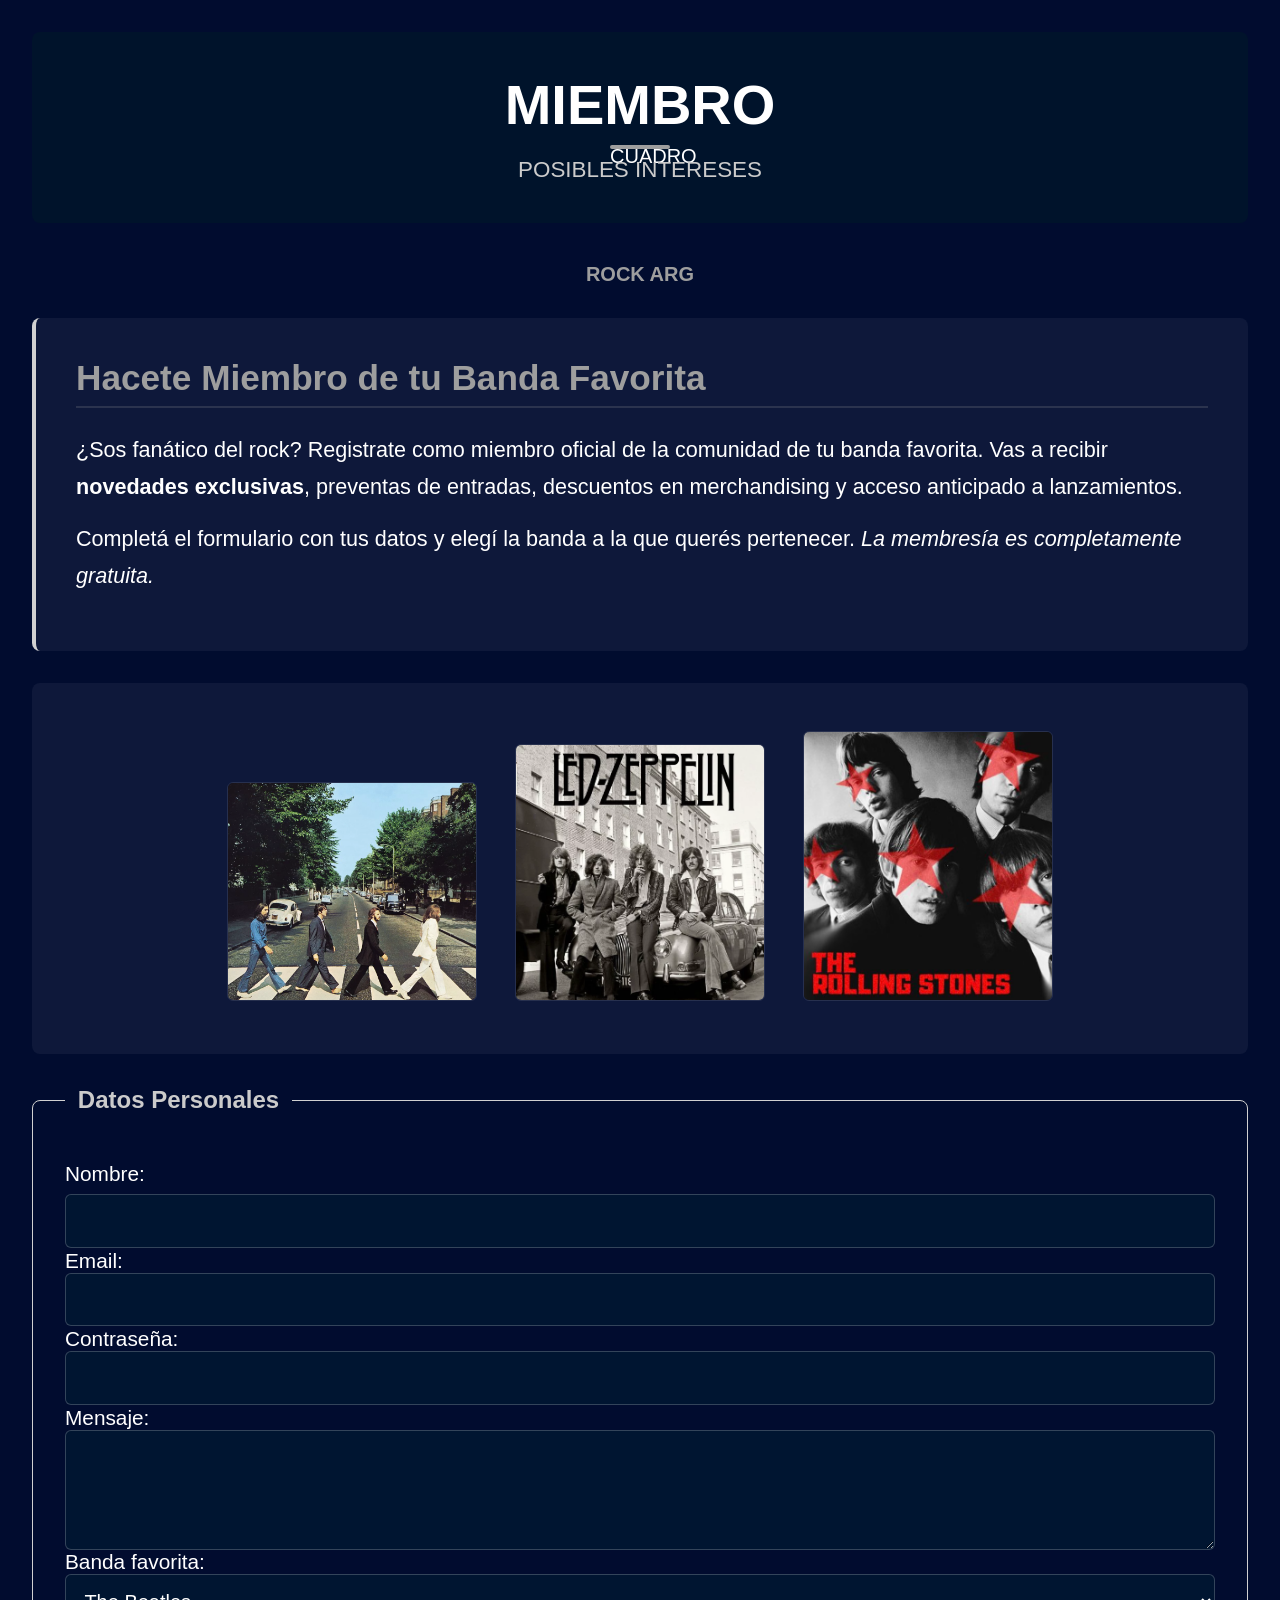
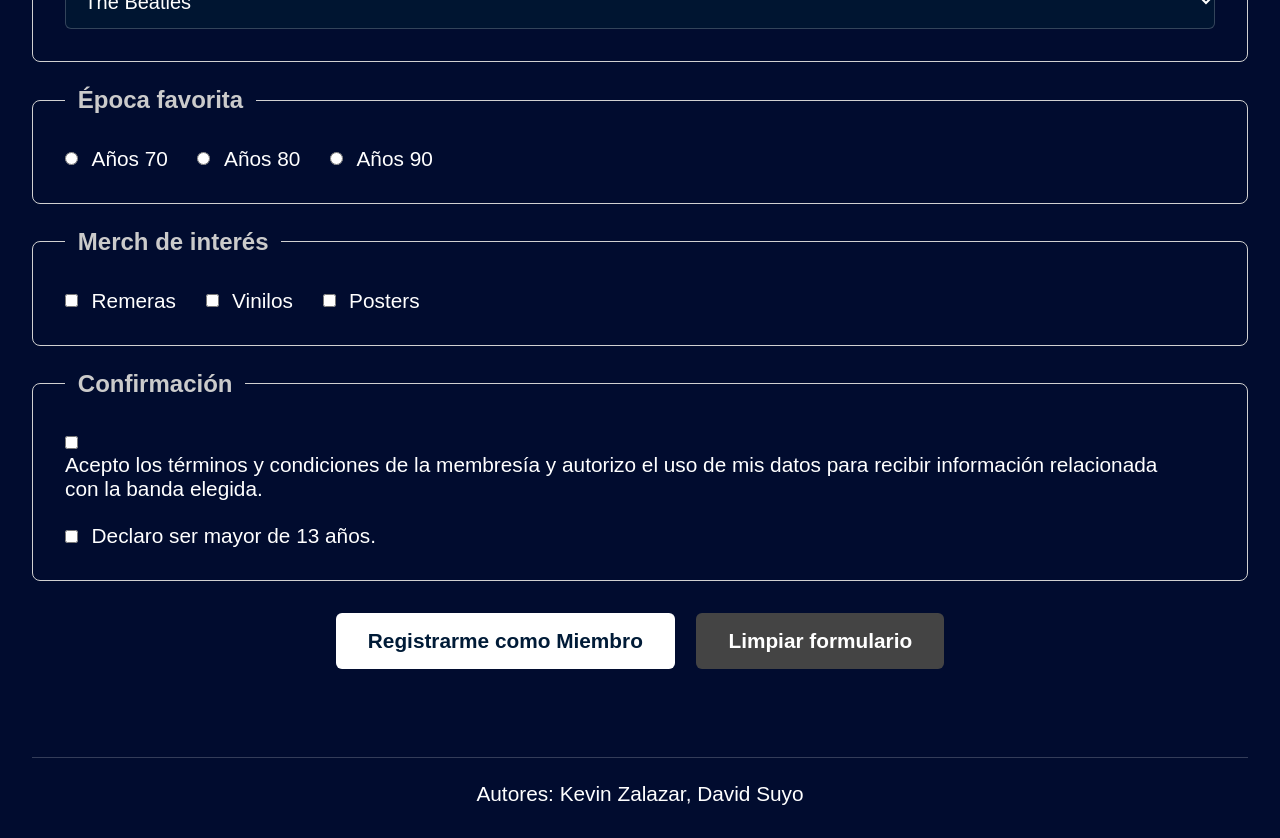
<file: index.3.html>
<!DOCTYPE html>
<html lang="es">
<head>
    <meta charset="UTF-8">
    <link rel="stylesheet" href="estilos.css" />
    <meta name="viewport" content="width=device-width, initial-scale=1.0">
    <title>Contacto Membresía — Rock Argentino</title>
</head>
<body>

    <header>
        <h1 class="title">MIEMBRO</h1>
        <div class="color">CUADRO</div>
        <p><em class="sub">POSIBLES INTERESES</em></p>
    </header>
 
    <nav>
        <ul>
            <li><a href="index.2h.html">ROCK ARG</a></li>
        </ul>
    </nav>

    <main>
        <section id="intro">
            <h2 class="subtitulo">Hacete Miembro de tu Banda Favorita</h2>
            <p>
                ¿Sos fanático del rock? Registrate como miembro oficial de la comunidad
                de tu banda favorita. Vas a recibir <strong>novedades exclusivas</strong>, preventas
                de entradas, descuentos en merchandising y acceso anticipado a lanzamientos.
            </p>
            <p>
                Completá el formulario con tus datos y elegí la banda a la que querés pertenecer.
                <em>La membresía es completamente gratuita.</em>
            </p>
        </section>

        <section class="contenedor-bandas">
            <p><img src="/img/the.png" alt="The Beatles" width="250"></p>
            <p><img src="/img/led.png" alt="Led Zeppelin" width="250"></p>
            <p><img src="/img/rol.png" alt="The Rolling Stones" width="250"></p>
        </section>

        <form method="POST" action="">
            <fieldset>
                <legend>Datos Personales</legend>
                <label for="nombre">Nombre:</label>
                <input type="text" id="nombre" name="nombre">
                
                <label for="email">Email:</label>
                <input type="email" id="email" name="email">
                
                <label for="password">Contraseña:</label>
                <input type="password" id="password" name="password">
                
                <label for="mensaje">Mensaje:</label>
                <textarea id="mensaje" name="mensaje"></textarea>
                
                <label for="banda">Banda favorita:</label>
                <select id="banda" name="banda">
                    <option value="the beatles">The Beatles</option>
                    <option value="nirvana">Nirvana</option>
                </select>
            </fieldset>

            <fieldset>
                <legend>Época favorita</legend>  
                <input type="radio" id="epoca-70" name="epoca" value="70s">
                <label for="epoca-70">Años 70</label>
                
                <input type="radio" id="epoca-80" name="epoca" value="80s">
                <label for="epoca-80">Años 80</label>
                
                <input type="radio" id="epoca-90" name="epoca" value="90s">
                <label for="epoca-90">Años 90</label>
            </fieldset>

            <fieldset>
                <legend>Merch de interés</legend>
                <input type="checkbox" id="remera" name="merch[]" value="remera">
                <label for="remera">Remeras</label>
                
                <input type="checkbox" id="vinilo" name="merch[]" value="vinilo">
                <label for="vinilo">Vinilos</label>
                
                <input type="checkbox" id="poster" name="merch[]" value="poster">
                <label for="poster">Posters</label>
            </fieldset>
 
            <fieldset>
                <legend>Confirmación</legend>
                <input type="checkbox" id="acepto" name="acepto" value="si" required>
                <label for="acepto">
                    Acepto los términos y condiciones de la membresía y autorizo el uso
                    de mis datos para recibir información relacionada con la banda elegida.
                </label>
                <br><br>
                <input type="checkbox" id="mayor" name="mayor" value="si">
                <label for="mayor">Declaro ser mayor de 13 años.</label>
            </fieldset>
 
            <div>
                <input type="submit" value="Registrarme como Miembro">
                <input type="reset" value="Limpiar formulario">
            </div>
        </form>
    </main>
 
    <footer>
        <hr>
        <p>Autores: Kevin Zalazar, David Suyo</p>
    </footer>
 
</body>
</html>
</file>
<file: estilos.css>
* {
    box-sizing: border-box;
    margin: 0;
    padding: 0;
}

body {
    background-color: rgb(1, 12, 47);
    color: rgb(255, 255, 255);
    font-family: sans-serif;
    padding: 2rem;
    font-size: 1.25rem;
}

header {
    background-color: rgb(0, 19, 43);
    padding: 2.5rem;
    border-radius: 8px;
    text-align: center;
    margin-bottom: 2.5rem;
}

h1 {
    color: rgb(255, 255, 255);
    font-size: 3.5rem;
    margin-bottom: 0.5rem;
}

header .color {
    height: 4px;
    background: rgb(158, 158, 158);
    width: 60px;
    margin: 0.5rem auto;
    border-radius: 2px;
}

header em.sub {
    color: rgb(203, 203, 203);
    font-size: 1.4rem;
    font-style: normal;
}

nav {
    margin-bottom: 2rem;
    text-align: center;
}

nav ul {
    list-style: none;
}

nav a {
    color: rgb(158, 158, 158);
    text-decoration: none;
    font-weight: bold;
}

main {
    width: 100%;
}

section {
    background-color: rgba(255, 255, 255, 0.05);
    padding: 2.5rem;
    border-radius: 8px;
    margin-bottom: 2rem;
}

.subtitulo {
    color: rgb(158, 158, 158);
    font-size: 2.2rem;
    margin-bottom: 1.5rem;
    border-bottom: 2px solid rgba(158, 158, 158, 0.2);
    padding-bottom: 0.5rem;
}

section p {
    font-size: 1.35rem;
    line-height: 1.7;
    margin-bottom: 1rem;
}

.contenedor-bandas {
    text-align: center;
    padding: 2rem;
}

.contenedor-bandas p {
    display: inline-block;
    margin: 1rem;
}

.contenedor-bandas img {
    display: block;
    max-width: 100%;
    height: auto;
    border-radius: 6px;
    border: 1px solid rgba(255, 255, 255, 0.1);
}

form {
    margin-top: 2rem;
}

fieldset {
    border: 1px solid rgb(209, 209, 209);
    border-radius: 8px;
    padding: 2rem;
    margin-bottom: 1.5rem;
}

legend {
    color: rgb(203, 203, 203);
    font-weight: bold;
    font-size: 1.5rem;
    padding: 0 0.8rem;
}

label {
    display: block;
    font-size: 1.3rem;
    margin-top: 1rem;
    margin-bottom: 0.5rem;
}

textarea, select {
    display: block;
    width: 100%;
    padding: 0.9rem;
    background-color: rgb(0, 21, 49);
    border: 1px solid rgba(255, 255, 255, 0.2);
    border-radius: 6px;
    color: white;
    font-size: 1.25rem;
}

textarea {
    min-height: 120px;
}

input[type="text"], 
input[type="email"], 
input[type="password"] {
    display: block;
    width: 100%;
    padding: 0.9rem;
    background-color: rgb(0, 21, 49);
    border: 1px solid rgba(255, 255, 255, 0.2);
    border-radius: 6px;
    color: white;
    font-size: 1.25rem;
}

input[type="radio"], 
input[type="checkbox"] {
    display: inline-block;
    margin-right: 0.5rem;
    vertical-align: middle;
}

fieldset input ~ label {
    display: inline-block;
    margin-right: 1.5rem;
    margin-top: 0;
    margin-bottom: 0;
    vertical-align: middle;
}

form div {
    text-align: center;
    margin-top: 1.5rem;
}

input[type="submit"], 
input[type="reset"] {
    display: inline-block;
    padding: 1rem 2rem;
    margin: 0.5rem;
    border: none;
    border-radius: 6px;
    font-weight: bold;
    font-size: 1.30rem;
    cursor: pointer;
}

input[type="submit"] {
    background-color: rgb(255, 255, 255);
    color: rgb(0, 27, 55);
}

input[type="reset"] {
    background-color: #444;
    color: white;
}

#intro {
    border-left: 4px solid rgb(209, 209, 209);
}

footer {
    text-align: center;
    margin-top: 3rem;
    padding-top: 2rem;
}

footer hr {
    border: 0;
    border-top: 1px solid rgba(255, 255, 255, 0.2);
    margin-bottom: 1.5rem;
}

footer p {
    font-size: 1.3rem;
}
</file>
